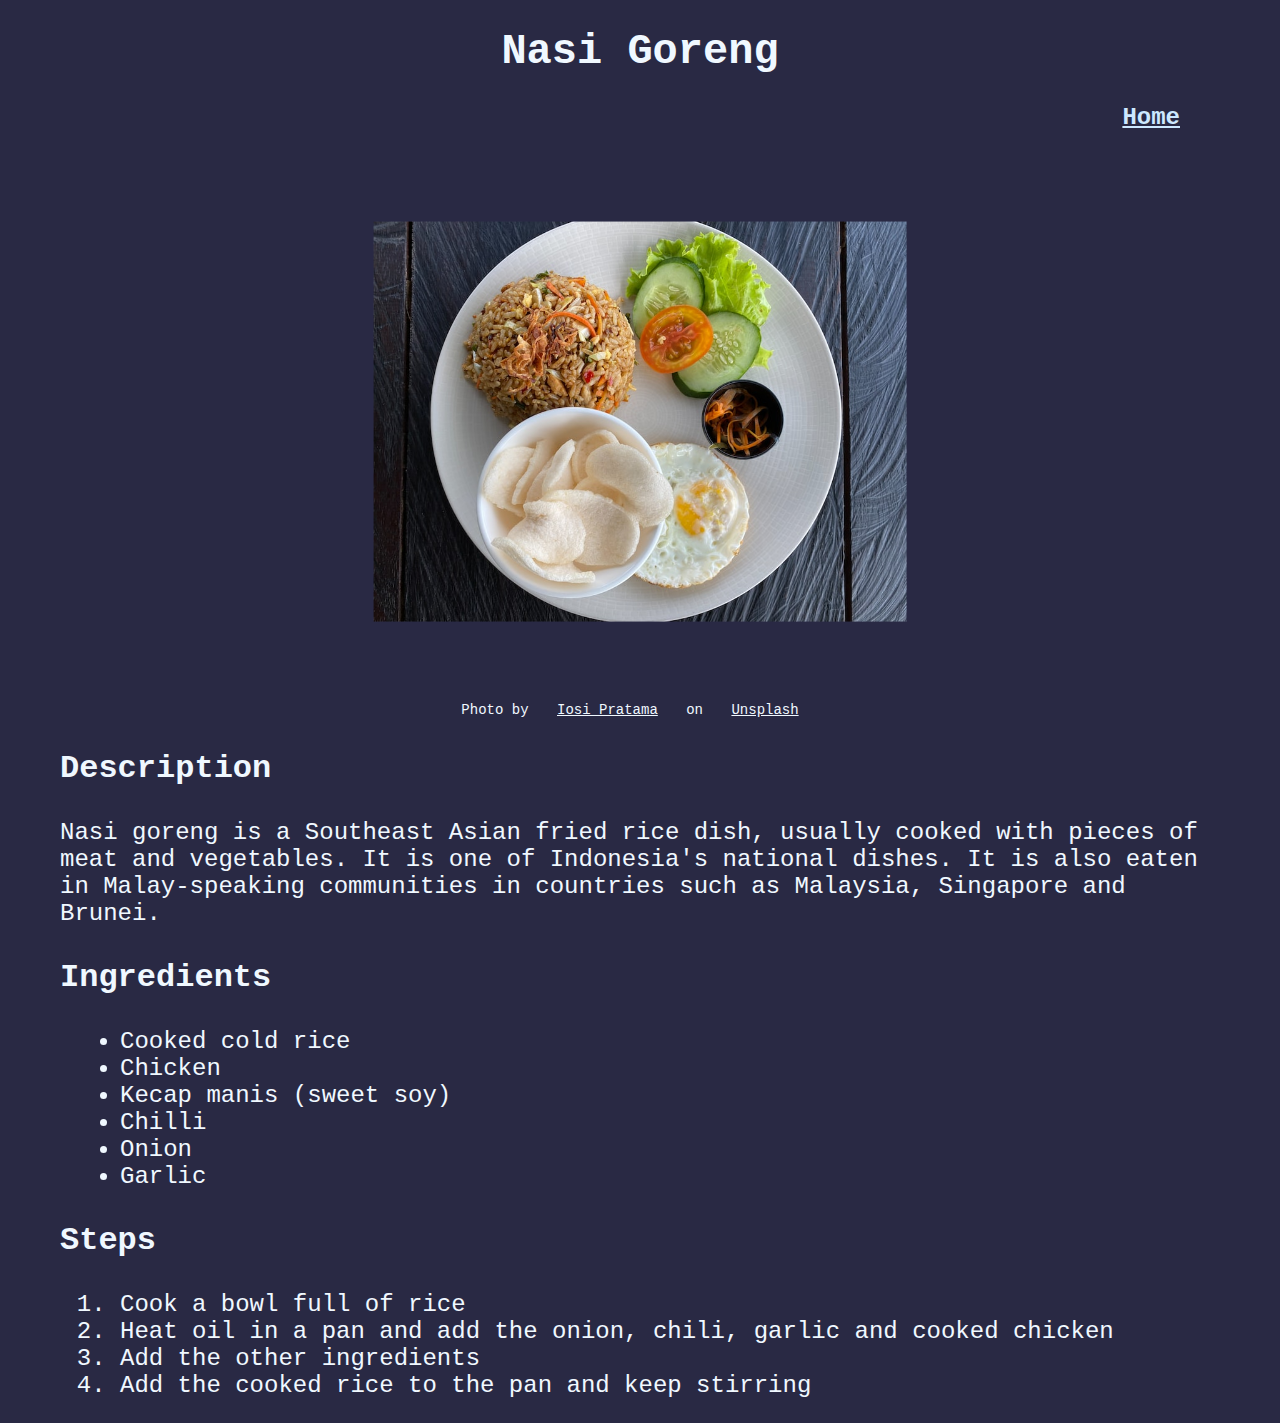
<file: recipes/nasi-goreng.html>
<!DOCTYPE html>
<html lang="en">
<head>
    <meta charset="UTF-8">
    <meta http-equiv="X-UA-Compatible" content="IE=edge">
    <meta name="viewport" content="width=device-width, initial-scale=1.0">
    <title>Nasi Goreng Recipe</title>
    <link rel="stylesheet" href="../styles.css">
</head>
<body>
    <h1>Nasi Goreng</h1>
    <p class="home"><a href="../index.html">Home</a></p>
    <img id="nasgor" src="../img/nasi-goreng.jpg" alt="Fried rice and a fried egg on a plate">
    <p class="caption">
        Photo by <a href="https://unsplash.com/ja/@iosipratama?utm_source=unsplash&utm_medium=referral&utm_content=creditCopyText">Iosi Pratama</a> on <a href="https://unsplash.com/s/photos/nasi-goreng?utm_source=unsplash&utm_medium=referral&utm_content=creditCopyText">Unsplash</a>
    </p>
    <h3>Description</h3>
    <p>
        Nasi goreng is a Southeast Asian fried rice dish, usually cooked with pieces of meat and vegetables. 
        It is one of Indonesia's national dishes. It is also eaten in Malay-speaking communities in countries such as Malaysia, 
        Singapore and Brunei.
    </p>
    <h3>Ingredients</h3>
    <ul>
        <li>Cooked cold rice</li>
        <li>Chicken</li>
        <li>Kecap manis (sweet soy)</li>
        <li>Chilli</li>
        <li>Onion</li>
        <li>Garlic</li>
    </ul>
    <h3>Steps</h3>
    <ol>
        <li>Cook a bowl full of rice</li>
        <li>Heat oil in a pan and add the onion, chili, garlic and cooked chicken</li>
        <li>Add the other ingredients</li>
        <li>Add the cooked rice to the pan and keep stirring</li>

    </ol>
</body>
</html>
</file>
<file: styles.css>
* {
    background-color: rgb(41, 41, 68);
    color: aliceblue;
    text-align: left;
    font-family: 'Courier New', Courier, monospace;
    font-size: 24px;
    margin-left: 20px;
    margin-right: 20px;
}

h1 {
    font-weight: bold;
    font-size: 42px;
    text-align: center;
}

img {
    display: block;
    margin-left: auto;
    margin-right: auto;

}

#nasgor {
    width: 400px;
    height: auto;
    transform: rotate(90deg);
}

.caption,
.caption a {
    font-size: 14px;
    text-align: center;
}

.home, .home a {
    color: rgb(205, 232, 255);
    text-align: right;
    font-weight: bold;
    margin-right: 30px;
}

h3 {
    font-size: 32px;
}
</file>
